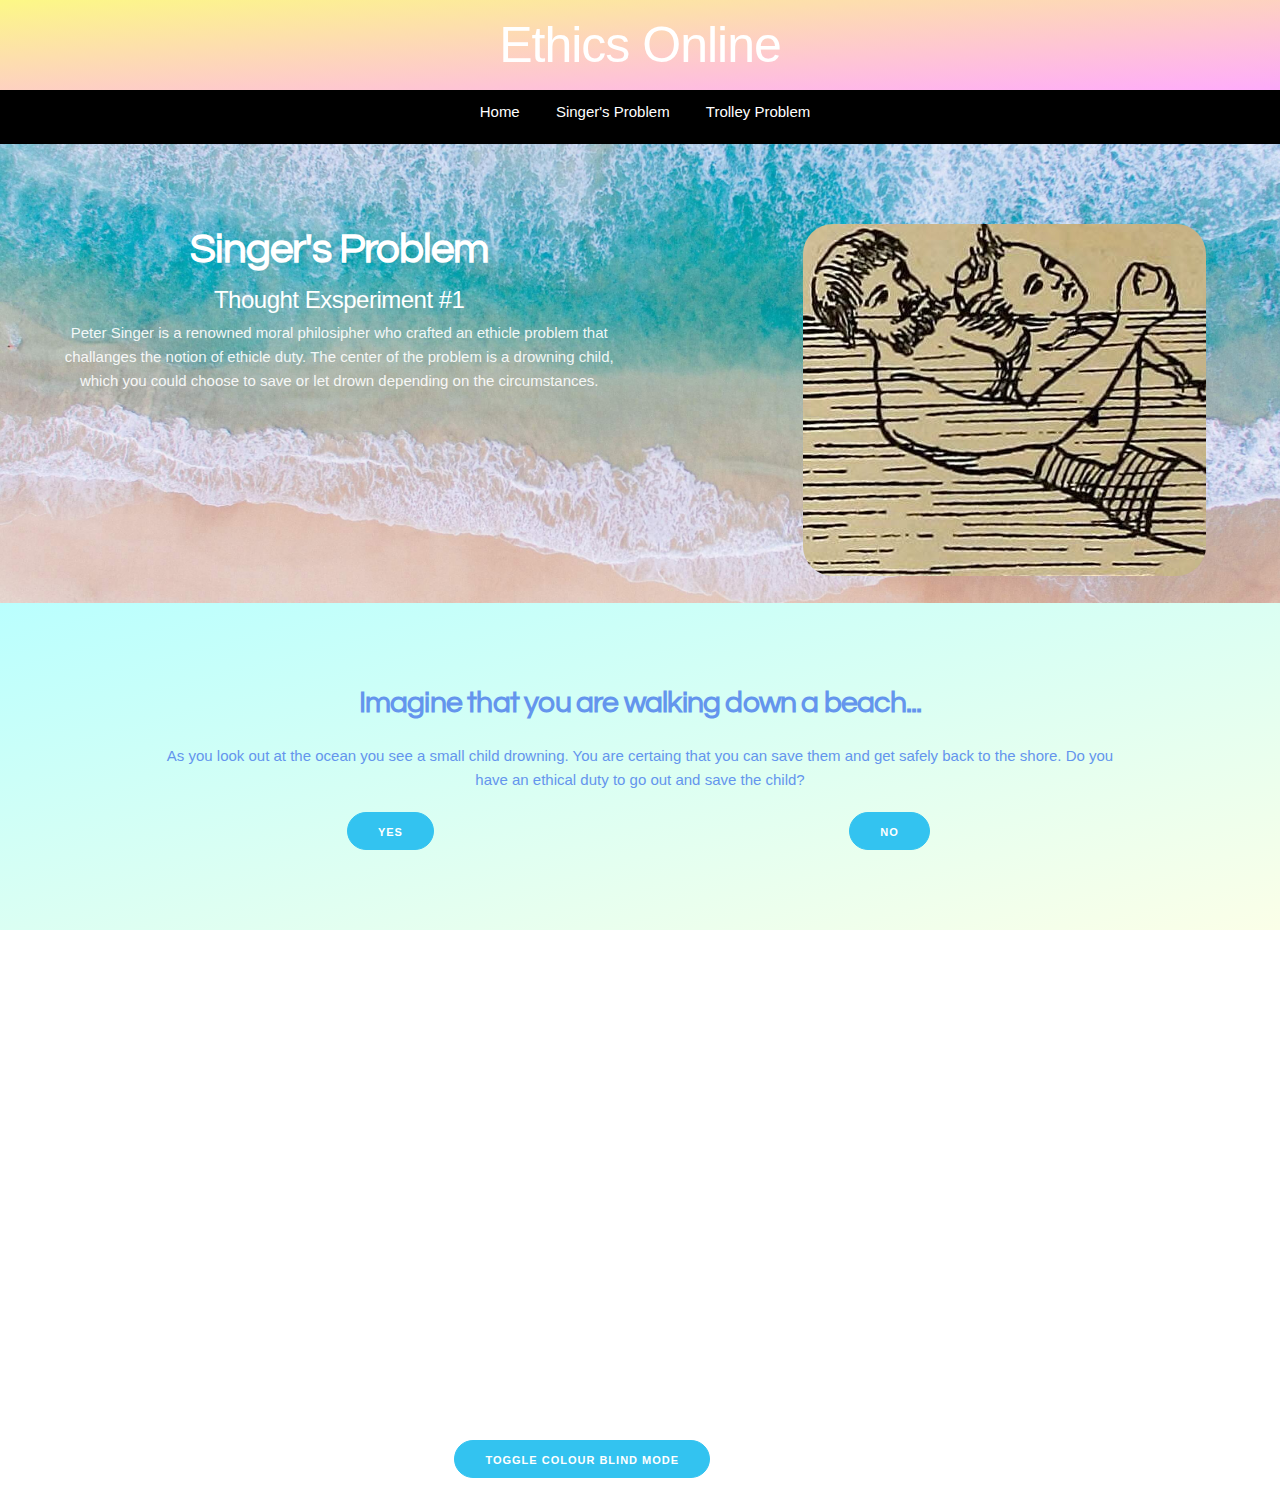
<file: Ethics/Singer.html>
<!DOCTYPE html>
<html lang="en">

<head>
    <meta charset="utf-8">
    <title>Ethics Online</title>

    <meta name="description" content="">
    <meta name="author" content="">
    <meta name="viewport" content="width=device-width, initial-scale=1">
    <link href="https://fonts.googleapis.com/css2?family=Questrial&display=swap" rel="stylesheet">
    <link rel="stylesheet" href="css/normalize.css">
    <link rel="stylesheet" href="css/skeleton.css">
    <link rel="stylesheet" href="style.css">
    <script src="https://ajax.googleapis.com/ajax/libs/jquery/3.4.1/jquery.min.js"></script>
    <!-- Redundent Jquerry
    <script>
        $(document).ready(function() {
            $("#yes1").click(function() {
                $("#no1").fadeOut(1500);

            });
        });

    </script>
    <script>
        $(document).ready(function() {
            $("#yes2").click(function() {
                $("#no2").fadeOut(1500);

            });
        });

    </script>
-->
</head>

<body id="bod">
    <div>
        <h1>Ethics Online</h1>
        <ul>
            <li><a href="index.html">Home</a></li>
            <li><a href="Singer.html">Singer's Problem</a></li>
            <li><a href="Trolley.html">Trolley Problem</a></li>
        </ul>

    </div>

    <div class="parallax">
        <div class="singerII">
            <div class="full-width-container">
                <div class="row" id="img1">
                    <div class="one-half column value" id="headsingL">
                        <h2 class="one">Singer's Problem</h2>
                        <h5 class="two">Thought Exsperiment #1</h5>
                        <p class="three">Peter Singer is a renowned moral philosipher who crafted an ethicle problem that challanges the notion of ethicle duty. The center of the problem is a drowning child, which you could choose to save or let drown depending on the circumstances.</p>
                    </div>
                    <div class="one-half column value" id="headsingL2">
                        <img src="images/PeterSingerThumbnail.jpg" class="u-max-full-width" alt="Thumbnail of a man saving a drowning child">

                    </div>
                </div>

                <div class="sectionI" id="TS1">
                    <div class="container">
                        <div class="row">
                            <div class="two-half column">
                                <h4 class="hero-heading"> Imagine that you are walking down a beach... </h4>
                                <h6>As you look out at the ocean you see a small child drowning. You are certaing that you can save them and get safely back to the shore. Do you have an ethical duty to go out and save the child?</h6>
                                <div class="row">
                                    <div class="one-half column">
                                        <button class="button button-primary" onclick="fadein1();fadeout1();setTimeout(disapp1,2000);" id="yes1">Yes</button></div>
                                    <div class="one-half column">
                                        <a class="button button-primary" id="no1" onclick="fadein3();fadeout1();setTimeout(disapp1,2000);">No</a>
                                    </div>
                                </div>

                            </div>
                        </div>
                    </div>
                </div>
                <div id="TS2" class="disapp">
                    <div class="row" id="go1">
                        <div class="two-half column value">
                            <h2>Who wouldn't help a drowning child?</h2>

                        </div>
                    </div>
                    <div class="sectionI">
                        <div class="container">
                            <div class="row">
                                <div class="two-half column">
                                    <h4 class="hero-heading"> This time, imagine the same scinareo, except you are wearing exspensive clothes. </h4>
                                    <h6>If you go in to save the child, your clothes will be ruined. You do not have enough time to take them off. Should you still save the child?</h6>
                                    <div class="row">
                                        <div class="one-half column">
                                            <button class="button button-primary" onclick="fadein2();fadeout2();setTimeout(disapp2,2000);" id="yes2">Yes</button></div>
                                        <div class="one-half column">
                                            <a class="button button-primary" id="no2" onclick="fadein4();fadeout2();setTimeout(disapp2,2000);">No</a>
                                        </div>
                                    </div>
                                </div>
                            </div>
                        </div>
                    </div>
                </div>

                <div id="TS4" class="disapp">
                    <div class="row">
                        <div class="two-half column value">
                            <h2>Interesting.</h2>

                        </div>
                    </div>
                    <div class="sectionI">
                        <div class="container">
                            <div class="row">
                                <div class="two-half column">
                                    <h4 class="hero-heading"> Most people would not let a child drown </h4>
                                    <h6>I guess you are perticularly evil. The idea of the thought exsperiment is to show the comparisoin between a child dying directly in front of you to a child dying half way around the world. However, for you it doesn't matter at all. </h6>
                                </div>
                            </div>
                        </div>
                    </div>
                </div>
                <div id="TS3" class="disapp">
                    <div class="row">
                        <div class="two-half column value">
                            <h2>Seems obvious, right?</h2>

                        </div>
                    </div>
                    <div class="sectionI">
                        <div class="container">
                            <div class="row">
                                <div class="two-half column">
                                    <h4 class="hero-heading"> If you are willing to save this child, then should you be willing to dotnate more to charities? </h4>
                                    <h6>Peter Singer uses this thought exsperiment to argue that we should be doing more to help those in need. There is no fundamental difference between refusing to save a child thats infront of you, and refusing to save a child that halfway across the world. To read more about this thought problem click the button below.</h6>
                                    <a class="button button-primary" href="http://www.bbc.co.uk/ethics/charity/duty_1.shtml">Find out more</a>

                                </div>
                            </div>
                        </div>
                    </div>
                </div>
                <div id="TS5" class="disapp">
                    <div class="row">
                        <div class="two-half column value">
                            <h2>Well, I hope they are really nice clothes</h2>

                        </div>
                    </div>
                    <div class="sectionI">
                        <div class="container">
                            <div class="row">
                                <div class="two-half column">
                                    <h4 class="hero-heading"> Otherwise, you are a monster.</h4>
                                    <h6>Peter Singer uses this thought exsperiment to argue that we should be doing more to help those in need. There is no fundamental difference between refusing to save a child thats infront of you, and refusing to save a child that halfway across the world. However, it appears as if you don't care either way. If you still want to read more click the link below.</h6>
                                    <a class="button button-primary" href="http://www.bbc.co.uk/ethics/charity/duty_1.shtml">Find out more</a>

                                </div>
                            </div>
                        </div>
                    </div>
                </div>
            </div>
        </div>
    </div>
    <footer class="container" id="col">
        <div class="one-third column">
            <button class="button button-primary" onclick="cblind();">Toggle colour blind mode</button></div>

    </footer>
    <script>
        function cblind() {
            var element = document.getElementById("bod");
            element.classList.toggle("cblind");
      
        }

    </script>
    <!-- The animation scripts are below this comment -->
    <script>
        function fadein1() {
            var element = document.getElementById("TS2");
            element.classList.remove("disapp");
            element.classList.add("cfadein");
        }

    </script>
    <script>
        function fadein2() {
            var element = document.getElementById("TS3");
            element.classList.remove("disapp");
            element.classList.add("cfadein");
        }

    </script>
    <script>
        function fadein3() {
            var element = document.getElementById("TS4");
            element.classList.remove("disapp");
            element.classList.add("cfadein");
        }

    </script>
    <script>
        function fadein4() {
            var element = document.getElementById("TS5");
            element.classList.remove("disapp");
            element.classList.add("cfadein");
        }

    </script>
    <script>
        function fadeout1() {
            var element = document.getElementById("TS1");
            element.classList.add("cfadeout");
        }

    </script>
    <script>
        function fadeout2() {
            var element = document.getElementById("TS2");
            element.classList.add("cfadeout");
        }

    </script>

    <script>
        function disapp1() {
            var element = document.getElementById("TS1");
            element.classList.add("disapp");
        }

    </script>
    <script>
        function disapp2() {
            var element = document.getElementById("TS2");
            element.classList.add("disapp");
        }

    </script>

    

</body>

</html>
</file>
<file: Ethics/css/skeleton.css>
/*
* Skeleton V2.0.4
* Copyright 2014, Dave Gamache
* www.getskeleton.com
* Free to use under the MIT license.
* http://www.opensource.org/licenses/mit-license.php
* 12/29/2014
*/


/* Table of contents
––––––––––––––––––––––––––––––––––––––––––––––––––
- Grid
- Base Styles
- Typography
- Links
- Buttons
- Forms
- Lists
- Code
- Tables
- Spacing
- Utilities
- Clearing
- Media Queriesbutt
*/


/* Grid
–––––––––––––––––––––––––––––––––––––––––––––––––– */
.container {
  position: relative;
  width: 100%;
  max-width: 960px;
  margin: 0 auto;
  padding: 0 20px;
  box-sizing: border-box; }
.column,
.columns {
  width: 100%;
  float: left;
  box-sizing: border-box; }

/* For devices larger than 400px */
@media (min-width: 400px) {
  .container {
    width: 85%;
    padding: 0; }
}

/* For devices larger than 550px */
@media (min-width: 550px) {
  .container {
    width: 80%; }
  .column,
  .columns {
    margin-left: 4%; }
  .column:first-child,
  .columns:first-child {
    margin-left: 0; }

  .one.column,
  .one.columns                    { width: 4.66666666667%; }
  .two.columns                    { width: 13.3333333333%; }
  .three.columns                  { width: 22%;            }
  .four.columns                   { width: 30.6666666667%; }
  .five.columns                   { width: 39.3333333333%; }
  .six.columns                    { width: 48%;            }
  .seven.columns                  { width: 56.6666666667%; }
  .eight.columns                  { width: 65.3333333333%; }
  .nine.columns                   { width: 74.0%;          }
  .ten.columns                    { width: 82.6666666667%; }
  .eleven.columns                 { width: 91.3333333333%; }
  .twelve.columns                 { width: 100%; margin-left: 0; }

  .one-third.column               { width: 30.6666666667%; }
  .two-thirds.column              { width: 65.3333333333%; }

  .one-half.column                { width: 48%; }

  /* Offsets */
  .offset-by-one.column,
  .offset-by-one.columns          { margin-left: 8.66666666667%; }
  .offset-by-two.column,
  .offset-by-two.columns          { margin-left: 17.3333333333%; }
  .offset-by-three.column,
  .offset-by-three.columns        { margin-left: 26%;            }
  .offset-by-four.column,
  .offset-by-four.columns         { margin-left: 34.6666666667%; }
  .offset-by-five.column,
  .offset-by-five.columns         { margin-left: 43.3333333333%; }
  .offset-by-six.column,
  .offset-by-six.columns          { margin-left: 52%;            }
  .offset-by-seven.column,
  .offset-by-seven.columns        { margin-left: 60.6666666667%; }
  .offset-by-eight.column,
  .offset-by-eight.columns        { margin-left: 69.3333333333%; }
  .offset-by-nine.column,
  .offset-by-nine.columns         { margin-left: 78.0%;          }
  .offset-by-ten.column,
  .offset-by-ten.columns          { margin-left: 86.6666666667%; }
  .offset-by-eleven.column,
  .offset-by-eleven.columns       { margin-left: 95.3333333333%; }

  .offset-by-one-third.column,
  .offset-by-one-third.columns    { margin-left: 34.6666666667%; }
  .offset-by-two-thirds.column,
  .offset-by-two-thirds.columns   { margin-left: 69.3333333333%; }

  .offset-by-one-half.column,
  .offset-by-one-half.columns     { margin-left: 52%; }

}


/* Base Styles
–––––––––––––––––––––––––––––––––––––––––––––––––– */
/* NOTE
html is set to 62.5% so that all the REM measurements throughout Skeleton
are based on 10px sizing. So basically 1.5rem = 15px :) */
html {
  font-size: 62.5%; }
body {
  font-size: 1.5em; /* currently ems cause chrome bug misinterpreting rems on body element */
  line-height: 1.6;
  font-weight: 400;
  font-family: "Raleway", "HelveticaNeue", "Helvetica Neue", Helvetica, Arial, sans-serif;
  color: #222; }


/* Typography
–––––––––––––––––––––––––––––––––––––––––––––––––– */
h1, h2, h3, h4, h5, h6 {
  margin-top: 0;
  margin-bottom: 2rem;
  font-weight: 300; }
h1 { font-size: 4.0rem; line-height: 1.2;  letter-spacing: -.1rem;}
h2 { font-size: 3.6rem; line-height: 1.25; letter-spacing: -.1rem; }
h3 { font-size: 3.0rem; line-height: 1.3;  letter-spacing: -.1rem; }
h4 { font-size: 2.4rem; line-height: 1.35; letter-spacing: -.08rem; }
h5 { font-size: 1.8rem; line-height: 1.5;  letter-spacing: -.05rem; }
h6 { font-size: 1.5rem; line-height: 1.6;  letter-spacing: 0; }

/* Larger than phablet */
@media (min-width: 550px) {
  h1 { font-size: 5.0rem; }
  h2 { font-size: 4.2rem; }
  h3 { font-size: 3.6rem; }
  h4 { font-size: 3.0rem; }
  h5 { font-size: 2.4rem; }
  h6 { font-size: 1.5rem; }
}

p {
  margin-top: 0; }


/* Links
–––––––––––––––––––––––––––––––––––––––––––––––––– */
a {
  color: #1EAEDB; }
a:hover {
  color: #0FA0CE; }


/* Buttons
–––––––––––––––––––––––––––––––––––––––––––––––––– */
.button,
button,
input[type="submit"],
input[type="reset"],
input[type="button"] {
  display: inline-block;
  height: 38px;
  padding: 0 30px;
  color: #555;
  text-align: center;
  font-size: 11px;
  font-weight: 600;
  line-height: 38px;
  letter-spacing: .1rem;
  text-transform: uppercase;
  text-decoration: none;
  white-space: nowrap;
  background-color: transparent;
  border-radius: 4px;
  border: 1px solid #bbb;
  cursor: pointer;
  box-sizing: border-box; }
.button:hover,
button:hover,
input[type="submit"]:hover,
input[type="reset"]:hover,
input[type="button"]:hover,
.button:focus,
button:focus,
input[type="submit"]:focus,
input[type="reset"]:focus,
input[type="button"]:focus {
  color: #333;
  border-color: #888;
  outline: 0; }
.button.button-primary,
button.button-primary,
input[type="submit"].button-primary,
input[type="reset"].button-primary,
input[type="button"].button-primary {
  color: #FFF;
  background-color: #33C3F0;
  border-color: #33C3F0; }
.button.button-primary:hover,
button.button-primary:hover,
input[type="submit"].button-primary:hover,
input[type="reset"].button-primary:hover,
input[type="button"].button-primary:hover,
.button.button-primary:focus,
button.button-primary:focus,
input[type="submit"].button-primary:focus,
input[type="reset"].button-primary:focus,
input[type="button"].button-primary:focus {
  color: #FFF;
  background-color: #1EAEDB;
  border-color: #1EAEDB; }


/* Forms
–––––––––––––––––––––––––––––––––––––––––––––––––– */
input[type="email"],
input[type="number"],
input[type="search"],
input[type="text"],
input[type="tel"],
input[type="url"],
input[type="password"],
textarea,
select {
  height: 38px;
  padding: 6px 10px; /* The 6px vertically centers text on FF, ignored by Webkit */
  background-color: #fff;
  border: 1px solid #D1D1D1;
  border-radius: 4px;
  box-shadow: none;
  box-sizing: border-box; }
/* Removes awkward default styles on some inputs for iOS */
input[type="email"],
input[type="number"],
input[type="search"],
input[type="text"],
input[type="tel"],
input[type="url"],
input[type="password"],
textarea {
  -webkit-appearance: none;
     -moz-appearance: none;
          appearance: none; }
textarea {
  min-height: 65px;
  padding-top: 6px;
  padding-bottom: 6px; }
input[type="email"]:focus,
input[type="number"]:focus,
input[type="search"]:focus,
input[type="text"]:focus,
input[type="tel"]:focus,
input[type="url"]:focus,
input[type="password"]:focus,
textarea:focus,
select:focus {
  border: 1px solid #33C3F0;
  outline: 0; }
label,
legend {
  display: block;
  margin-bottom: .5rem;
  font-weight: 600; }
fieldset {
  padding: 0;
  border-width: 0; }
input[type="checkbox"],
input[type="radio"] {
  display: inline; }
label > .label-body {
  display: inline-block;
  margin-left: .5rem;
  font-weight: normal; }


/* Lists
–––––––––––––––––––––––––––––––––––––––––––––––––– */
ul {
  list-style: circle inside; }
ol {
  list-style: decimal inside; }
ol, ul {
  padding-left: 0;
  margin-top: 0; }
ul ul,
ul ol,
ol ol,
ol ul {
  margin: 1.5rem 0 1.5rem 3rem;
  font-size: 90%; }
li {
  margin-bottom: 1rem; }


/* Code
–––––––––––––––––––––––––––––––––––––––––––––––––– */
code {
  padding: .2rem .5rem;
  margin: 0 .2rem;
  font-size: 90%;
  white-space: nowrap;
  background: #F1F1F1;
  border: 1px solid #E1E1E1;
  border-radius: 4px; }
pre > code {
  display: block;
  padding: 1rem 1.5rem;
  white-space: pre; }


/* Tables
–––––––––––––––––––––––––––––––––––––––––––––––––– */
th,
td {
  padding: 12px 15px;
  text-align: left;
  border-bottom: 1px solid #E1E1E1; }
th:first-child,
td:first-child {
  padding-left: 0; }
th:last-child,
td:last-child {
  padding-right: 0; }


/* Spacing
–––––––––––––––––––––––––––––––––––––––––––––––––– */
button,
.button {
  margin-bottom: 1rem; }
input,
textarea,
select,
fieldset {
  margin-bottom: 1.5rem; }
pre,
blockquote,
dl,
figure,
table,
p,
ul,
ol,
form {
  margin-bottom: 2.5rem; }


/* Utilities
–––––––––––––––––––––––––––––––––––––––––––––––––– */
.u-full-width {
  width: 100%;
  box-sizing: border-box; }
.u-max-full-width {
  max-width: 100%;
  box-sizing: border-box; }
.u-pull-right {
  float: right; }
.u-pull-left {
  float: left; }


/* Misc
–––––––––––––––––––––––––––––––––––––––––––––––––– */
hr {
  margin-top: 3rem;
  margin-bottom: 3.5rem;
  border-width: 0;
  border-top: 1px solid #E1E1E1; }


/* Clearing
–––––––––––––––––––––––––––––––––––––––––––––––––– */

/* Self Clearing Goodness */
.container:after,
.row:after,
.u-cf {
  content: "";
  display: table;
  clear: both; }


/* Media Queries
–––––––––––––––––––––––––––––––––––––––––––––––––– */
/*
Note: The best way to structure the use of media queries is to create the queries
near the relevant code. For example, if you wanted to change the styles for buttons
on small devices, paste the mobile query code up in the buttons section and style it
there.
*/


/* Larger than mobile */
@media (min-width: 400px) {}

/* Larger than phablet (also point when grid becomes active) */
@media (min-width: 550px) {}

/* Larger than tablet */
@media (min-width: 750px) {}

/* Larger than desktop */
@media (min-width: 1000px) {}

/* Larger than Desktop HD */
@media (min-width: 1200px) {}
</file>
<file: Ethics/style.css>
body {
    margin-top: 0px;
    margin-left: 0px;
    margin-right: 0px;
}



h1 {
    color: white;
    text-align: center;
  background-image: linear-gradient(to bottom right, #fcf886, #ffabfb);
    padding-bottom: 15px;
    margin: 0;
    padding-top: 15px;
    font-family: 'Montserrat', sans-serif;

}

p1 {
    color: blueviolet;
    size: 100;

}

 /* This CSS is used to make the navigation bar. It ends at the li a:hover tag. */
ul {
    list-style-type: none;
    margin: 0 0 0 0;
    padding-left: 10px;
    overflow: hidden;
    background-color: #000000;
    text-align: center;
    border: 100px;
    font-family: 'Montserrat', sans-serif;
}

li {
    display: inline-block;
}

li a {
    display: block;
    color: white;
    text-align: center;
    padding: 10px 16px;
    text-decoration: none;
}

li a:hover {
    background-color: #111;
}



.button {
    border-radius: 100px;
}

.section {
    padding: 8rem 0 7rem;
    text-align: center;
}

.section-heading,
.section-description {
    margin-bottom: 1.2rem;
}




.one {
    margin-bottom: .5rem;
    color: white;
    font-family: 'Questrial', sans-serif;
    font-weight: 600
}

.two {
    margin-bottom: .3rem;
}

.three {
    opacity: .9;
    font-weight: 300;
}

.singerI {
    padding: 8rem 0 7rem;
    text-align: center;
    background-image: url('images/wallpaper6.jpg');
    background-size: cover;
    color: #fff;
    padding-bottom: 5rem;

}

.trolleyI {
    padding: 8rem 0 7rem;
    text-align: center;
    background-image: url('images/Station.JPG');
    background-size: cover;
    color: #fff;
    padding-bottom: 5rem;

}

.u-max-full-width {
    max-width: 100%;
    box-sizing: border-box;
    border-radius: 30px;
}


.button.button-warning {
    background-color: red;
}

.singerII {

    background-image: url(images/wallpaper6.jpg);
    padding: 8rem 0 7rem;
    text-align: center;
    background-image: url('images/wallpaper6.jpg');
    background-size: cover;
    color: #fff;
    padding-bottom: 500px;
    min-height: 200px;
    background-attachment: fixed;
    background-position: center;
    background-repeat: no-repeat;
    background-size: cover;
}

.sectionI {
    padding: 8rem 0 7rem;
    text-align: center;
    background-color: white;
    color: black;

}

#img1 {
    padding-bottom: 20px;
}

.full-width-container {
    width: 100%;
    max-width: 100%;
    clear: both;
    margin: 0 auto;
}

#headsingL {
    padding-left: 5%;
   
}
#headsingL2 {
    padding-left: 5%;
   
}
#headsingR {
    padding-right: 5%;
    
}

 /* The next area of the css is used for the animations. */

#TS2, #TS3, #TS4, #TS5{
    opacity: 0;
    padding-top: 10px;

}


.cfadein{
    animation: 3s ease normal 3s forwards 1 fadein;
}


.cfadeout{
    animation: 3s ease normal forwards 1 fadeout;
}


@keyframes fadein {
    from {
        opacity: 0;
        
    }
    to {
        opacity: 1;
        
    }
}

@keyframes fadeout {
    from {
        opacity: 1;
    }
    to {
        opacity: 0;
    }
}



.trolleyII {

    background-image: url(images/Station.JPG);
    padding: 8rem 0 7rem;
    text-align: center;
    background-image: url('images/Station.JPG');
    background-size: cover;
    color: #fff;
    padding-bottom: 500px;
    min-height: 200px;
    background-attachment: fixed;
    background-position: center;
    background-repeat: no-repeat;
    background-size: cover;
}

.hero-heading {
    font-family: 'Questrial', sans-serif;
    font-weight: bold;
     
}

.disapp{ 
    display: none;
}

.app {
    display: block;
}

#col{
    padding-top: 10px;
    padding-left: 23%;
}
.cblind{
    text-shadow: 10000px 0 0 #000, 0 -1px 0 #000, 0 1px 0 #000, -1px 0 0 #000;
    color: white !important;
}

 /*  these two sections below represent the main paragraph style for first singers page and then the trolley problem page. */
.sectionI {
    padding: 8rem 0 7rem;
    text-align: center;
    background-image: linear-gradient(to bottom right, #bafffe, #fbffe8);
    color: cornflowerblue;

}

.TsectionI {
    padding: 8rem 0 7rem;
    text-align: center;
     background-image: linear-gradient(to bottom right, #ffe9ba, #f9d9ff);
    color: orangered;
    overflow: hidden;

}
</file>
